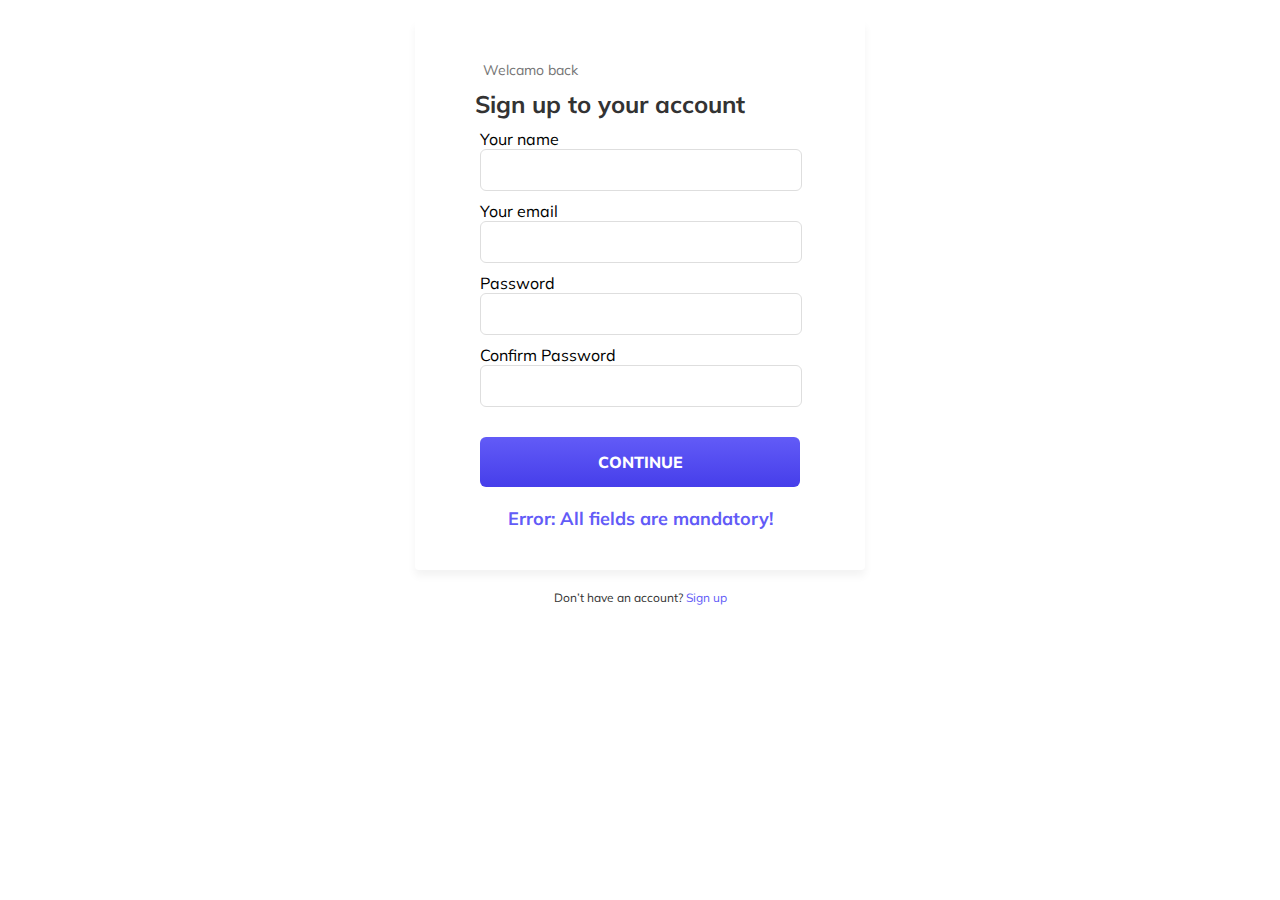
<file: index.html>
<!DOCTYPE html>
<html lang="en">
<head>
    <meta charset="UTF-8">
    <meta name="viewport" content="width=device-width, initial-scale=1.0">
    <title>Signup Page</title>
    <link
      rel="stylesheet"
      href="https://cdnjs.cloudflare.com/ajax/libs/font-awesome/6.4.0/css/all.min.css"
      integrity="sha512-iecdLmaskl7CVkqkXNQ/ZH/XLlvWZOJyj7Yy7tcenmpD1ypASozpmT/E0iPtmFIB46ZmdtAc9eNBvH0H/ZpiBw=="
      crossorigin="anonymous"
      referrerpolicy="no-referrer"
    />
    <link rel="stylesheet" href="style.css">
</head>
<body>
    <div class="main_page">
    <div class="box_signup">
        <div class="welcome">
            <p>Welcamo back</p>
            <i class="fa-solid fa-hands-clapping" style="color: #ffcc44;"></i>
        </div>
        <h1 class="signup_msg">Sign up to your account</h1>
       <form id="signup">
           <lable for="name">Your name</lable>
           <br>
           <input type="text" id="name" placeholder="" required>
<br>
           <lable for="mail">Your email</lable>
           <br>
           <input type="email" id="mail" placeholder="" required>
           <br>

           <lable for="pass">Password</lable>
           <br>
           <input type="password" id="pass" placeholder="" required>
           <br>
           <lable for="confirm_pass">Confirm Password</lable>
           <br>
           <input type="password" id="confirm_pass" placeholder="" required>
           <br>
           <a href="http://127.0.0.1:5500/profile.html" target="_blank">
               <button class="btn" type="submit">Continue</button>
            </a>
    </form>
    <h2>Error: All fields are mandatory!</h2>
</div>
<p id="msg">Don’t have an account?<span> Sign up</span></p>
</div>
    <script src="./script.js"></script>
</body>
</html>
</file>
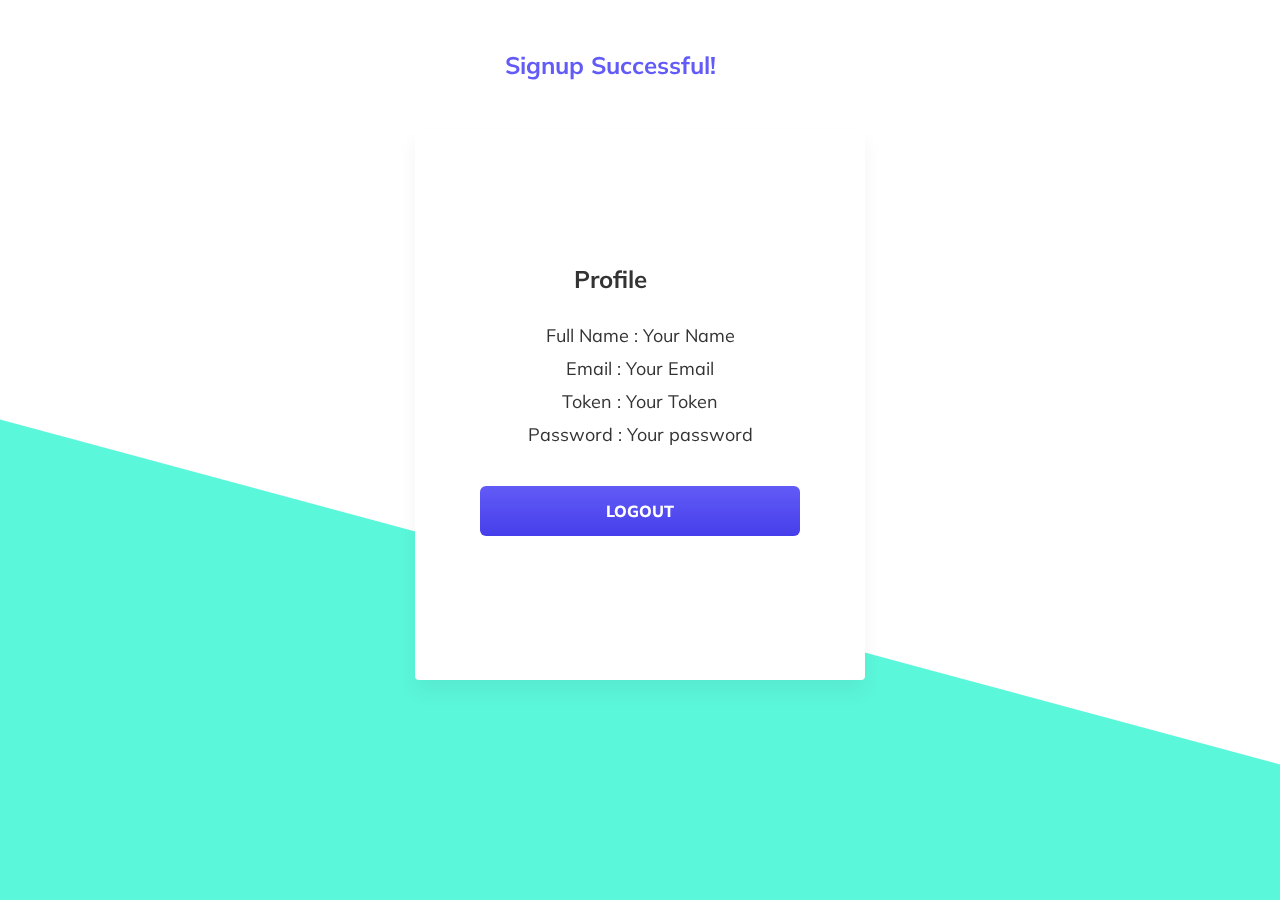
<file: profile.html>
<!DOCTYPE html>
<html lang="en">
<head>
    <meta charset="UTF-8">
    <meta name="viewport" content="width=device-width, initial-scale=1.0">
    <title>Profile Page</title>
    <link rel="stylesheet" href="style.css">
    <link
      rel="stylesheet"
      href="https://cdnjs.cloudflare.com/ajax/libs/font-awesome/6.4.0/css/all.min.css"
      integrity="sha512-iecdLmaskl7CVkqkXNQ/ZH/XLlvWZOJyj7Yy7tcenmpD1ypASozpmT/E0iPtmFIB46ZmdtAc9eNBvH0H/ZpiBw=="
      crossorigin="anonymous"
      referrerpolicy="no-referrer"
    />
</head>
<body>
    <main>
        <h1 id="signup_msg">Signup Successful!</h1>
        <div class="box_profile">
            <h1 class="profile_h1">Profile</h1>
<i class="fa-regular fa-user fa-10x logo"></i>
            <div class="info">
                <p>Full Name : Your Name</p>
                <p>Email : Your Email</p>
                <p>Token : Your Token</p>
                <p>Password : Your password</p>
            </div>
            <a href="http://127.0.0.1:5500/index.html">
            <button class="btn">logout</button>
            </a>
        </div>
<img id="bg_img" src="./assets/Rectangle 1.svg" alt="no_img">
    </main>
    <script src="./script.js"></script>
</body>
</html>
</file>
<file: style.css>
@import url('https://fonts.googleapis.com/css2?family=Mulish&display=swap');
*{
    margin: 0px;
    padding: 0px;
    font-family: 'Mulish', sans-serif;
}
.main_page{
    display: flex;
    flex-direction: column;
    align-items:center ;
    justify-content: center;
}
.box_signup{
    margin-top: 20px;
    border-radius: 4px;
background: #FFF;
box-shadow: 0px 6px 8px 0px rgba(0, 0, 0, 0.05);
width: 450px;
height: 550px;
    display: flex;
    align-items: center;
    justify-content: center;
    flex-direction: column;
}
.sign_up{
    margin: 20px;
    padding: 10px;
    display: flex;
    align-items: center;
    justify-content: center;
}
#bg_img{
    width: 100vw;
    position: fixed;
    bottom: 0px;
    z-index: -10;
}

.welcome{
    align-self: start;
 display: flex;
 gap: 10px;
 color: #757575;
font-family: Mulish;
font-size: 14px;
font-weight: 400;
margin-left: 68px;

}
h1{
    color: #333;
font-size: 24px;
font-weight: 700;
text-align: left;
margin:10px 10px 10px -50px;
}
lable{
    margin: 20px 0px 0px 20px;
}
input{
    margin: 0px 0px 10px 20px;
    width: 320px;
    height: 40px;
}
.btn{
    margin: 20px;
    width: 320px;
    height: 50px;
    border-radius: 6px;
background: linear-gradient(180deg, #625BF7 0%, #463EEA 100%);
color: #FFF;
font-size: 16px;
font-weight: 800;
text-transform: uppercase;
border: none;
}
#name, #mail, #pass, #confirm_pass{
    border-radius: 6px;
border: 1px solid #DEDEDE;
}
label{
    color: #333;
font-size: 14px;
font-weight: 500;
}
h2{
    color: #625BF7;
text-align: center;
font-size: 18px;
font-weight: 700;
}
span{
    color: #625BF7;
}
#msg{
    color: #333;
text-align: center;
font-size: 12px;
font-weight: 400;
margin: 20px;
}

#signup_msg{
    color: #625BF7;
text-align: center;
font-size: 24px;
font-weight: 700;
margin-block: 50px;
}
#profile_h1{
    color: #333;
text-align: center;
font-size: 24px;
font-weight: 700;
margin-top: 20px;
}
main{
    display: flex;
    flex-direction: column;
    align-items: center;
    justify-content: center;
    
}
.box_profile{
    border-radius: 4px;
background: #FFF;
box-shadow: 0px 12px 20px 0px rgba(0, 0, 0, 0.05);
width: 450px;
height: 550px;
    display: flex;
    flex-direction: column;
    align-items: center;
    justify-content: center;
}
.logo{
    color: #625bf7;
}
.info{
    display: flex;
    align-items: center;
    justify-content: left;
    flex-direction: column;
    color: #333;
text-align: center;
font-size: 18px;
font-weight: 400;
margin: 20px;
gap: 10px;
}
</file>
